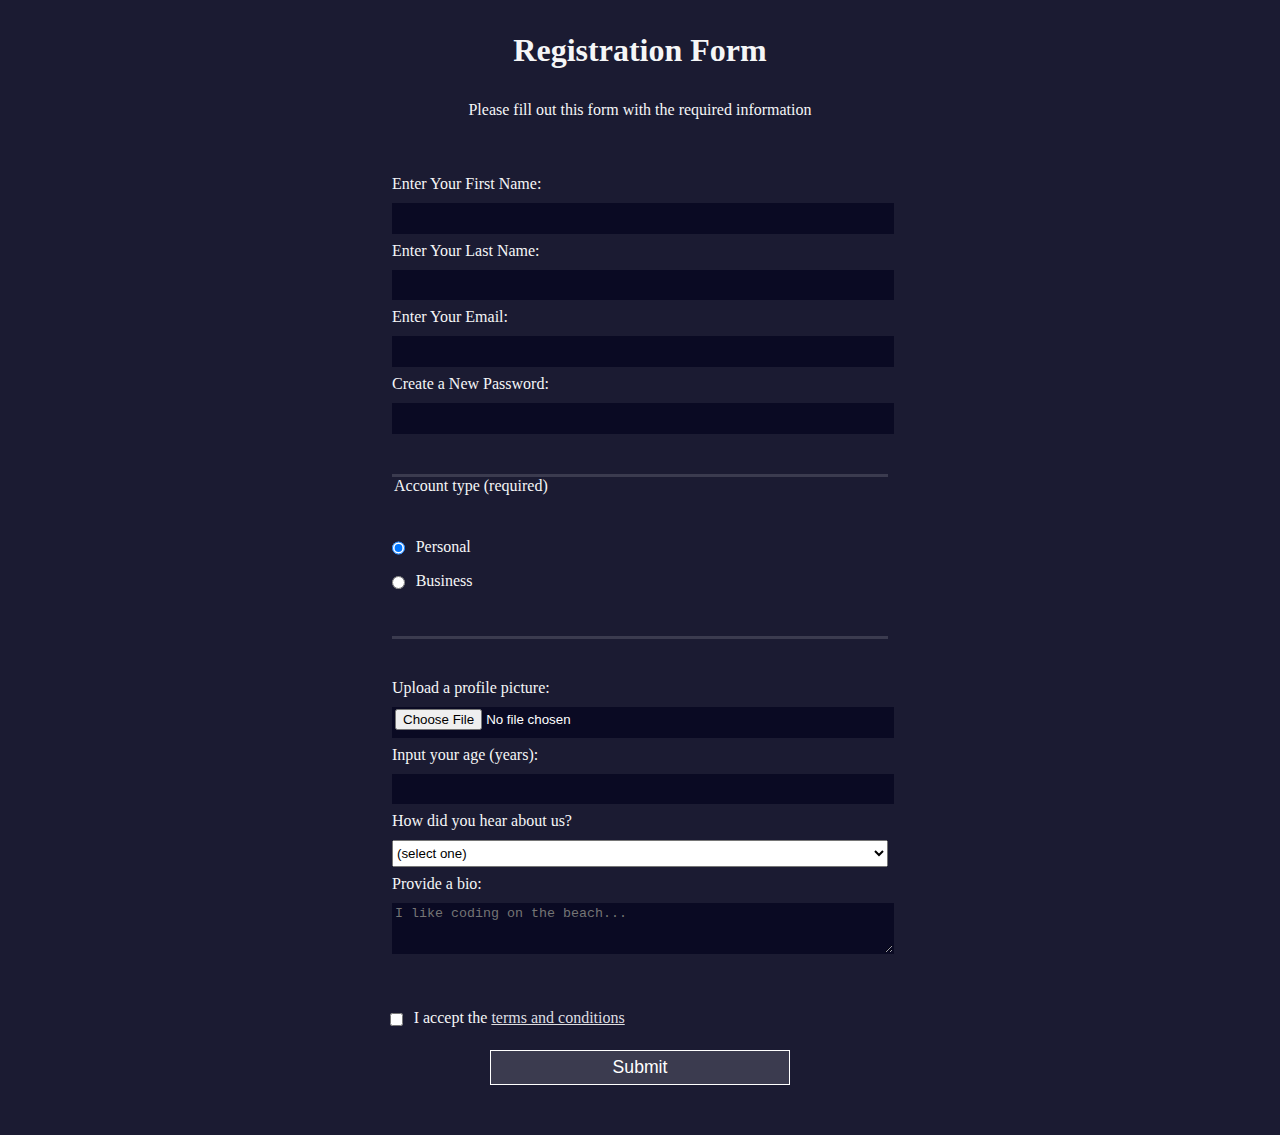
<file: Formulario_de_registro/index.html>
<!DOCTYPE html>
<html lang="en">
  <head>
    <meta charset="UTF-8">
    <title>Registration Form</title>
    <link rel="stylesheet" href="styles.css" />
  </head>
  <body>
    <h1>Registration Form</h1>
    <p>Please fill out this form with the required information</p>
    <form method="post" action='https://register-demo.freecodecamp.org'>
      <fieldset>
        <label for="first-name">Enter Your First Name: <input id="first-name" name="first-name" type="text" required /></label>
        <label for="last-name">Enter Your Last Name: <input id="last-name" name="last-name" type="text" required /></label>
        <label for="email">Enter Your Email: <input id="email" name="email" type="email" required /></label>
        <label for="new-password">Create a New Password: <input id="new-password" name="new-password" type="password" pattern="[a-z0-5]{8,}" required /></label>
      </fieldset>
      <fieldset>
        <legend>Account type (required)</legend>
        <label for="personal-account"><input id="personal-account" type="radio" name="account-type" class="inline" checked /> Personal</label>
        <label for="business-account"><input id="business-account" type="radio" name="account-type" class="inline" /> Business</label>
      </fieldset>
      <fieldset>
        <label for="profile-picture">Upload a profile picture: <input id="profile-picture" type="file" name="file" /></label>
        <label for="age">Input your age (years): <input id="age" type="number" name="age" min="13" max="120" /></label>
        <label for="referrer">How did you hear about us?
          <select id="referrer" name="referrer">
            <option value="">(select one)</option>
            <option value="1">freeCodeCamp News</option>
            <option value="2">freeCodeCamp YouTube Channel</option>
            <option value="3">freeCodeCamp Forum</option>
            <option value="4">Other</option>
          </select>
        </label>
        <label for="bio">Provide a bio:
          <textarea id="bio" name="bio" rows="3" cols="30" placeholder="I like coding on the beach..."></textarea>
        </label>
      </fieldset>
      <label for="terms-and-conditions">
        <input class="inline" id="terms-and-conditions" type="checkbox" required name="terms-and-conditions" /> I accept the <a href="https://www.freecodecamp.org/news/terms-of-service/">terms and conditions</a>
      </label>
      <input type="submit" value="Submit" />
    </form>
  </body>
</html>
</file>
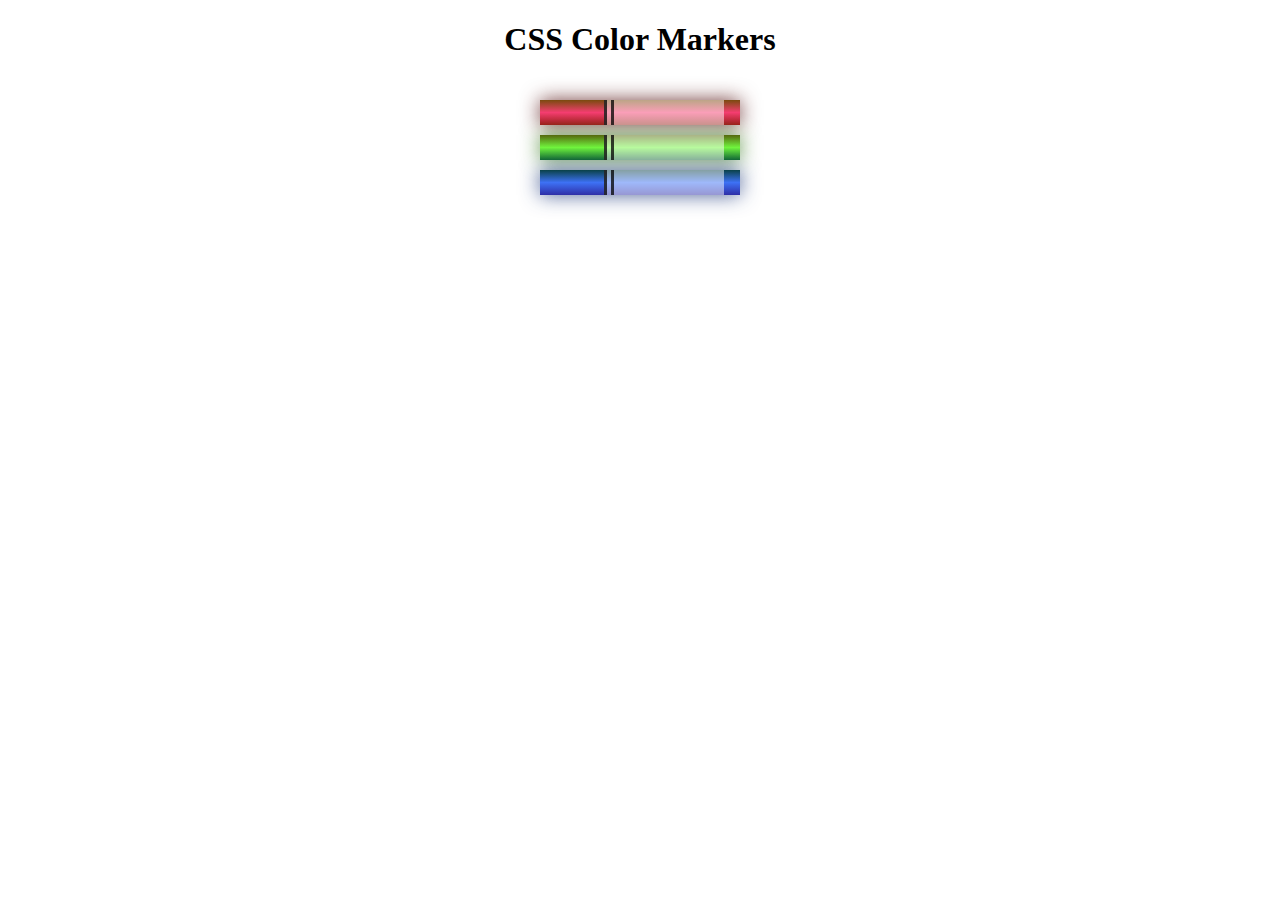
<file: Marca_textos_ Estudo_de_Cores/index.html>
<!DOCTYPE html>
<html lang="en">
  <head>
    <meta charset="utf-8">
    <meta name="viewport" content="width=device-width, initial-scale=1.0">
    <title>Colored Markers</title>
    <link rel="stylesheet" href="styles.css">
  </head>
  <body>
    <h1>CSS Color Markers</h1>
    <div class="container">
      <div class="marker red">
        <div class="cap"></div>
        <div class="sleeve"></div>
      </div>
      <div class="marker green">
        <div class="cap"></div>
        <div class="sleeve"></div>
      </div>
      <div class="marker blue">
        <div class="cap"></div>
        <div class="sleeve"></div>
      </div>
    </div>
  </body>
</html>
</file>
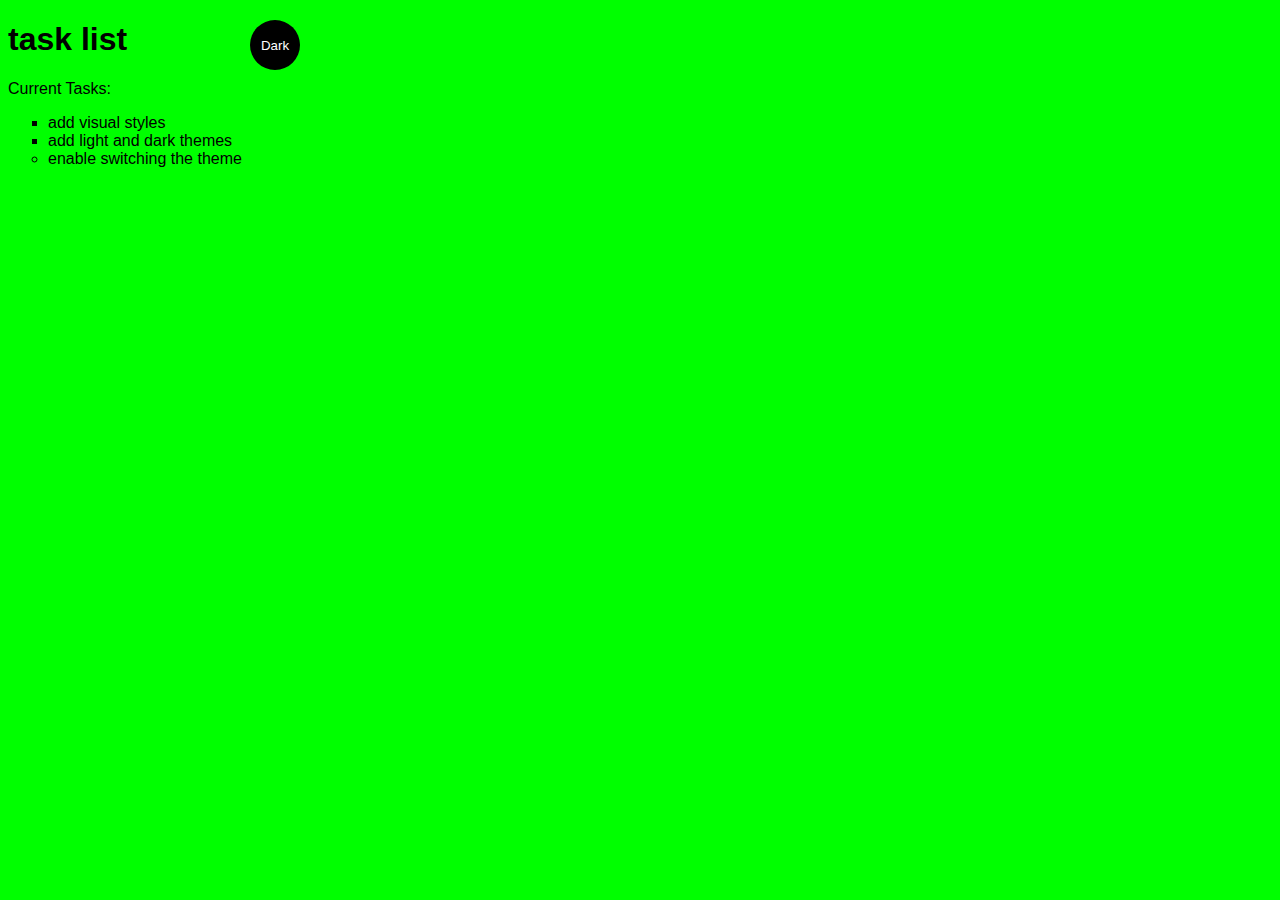
<file: Modo_claro_escuro/index.html>
<!DOCTYPE html>
<html lang="en">
<head>
    <meta charset="UTF-8">
    <meta name="viewport" content="width=device-width, initial-scale=1.0">
    <title>Simples website</title>
    <link rel="stylesheet" href="main.css">
</head>
<body class="light-theme">
    <h1>task list</h1>
    <p id="msg" >Current Tasks:</p>
    <ul>
        <li class="list">add visual styles</li>
        <li class="list">add light and dark themes</li>
        <li>enable switching the theme</li>
    </ul>
    <div>
        <button class="btn">Dark</button>    
    </div>
    <script src="app.js"></script>
    <noscript>You need to enable JavaScript to view the full site</noscript>
</body>
</html>
</file>
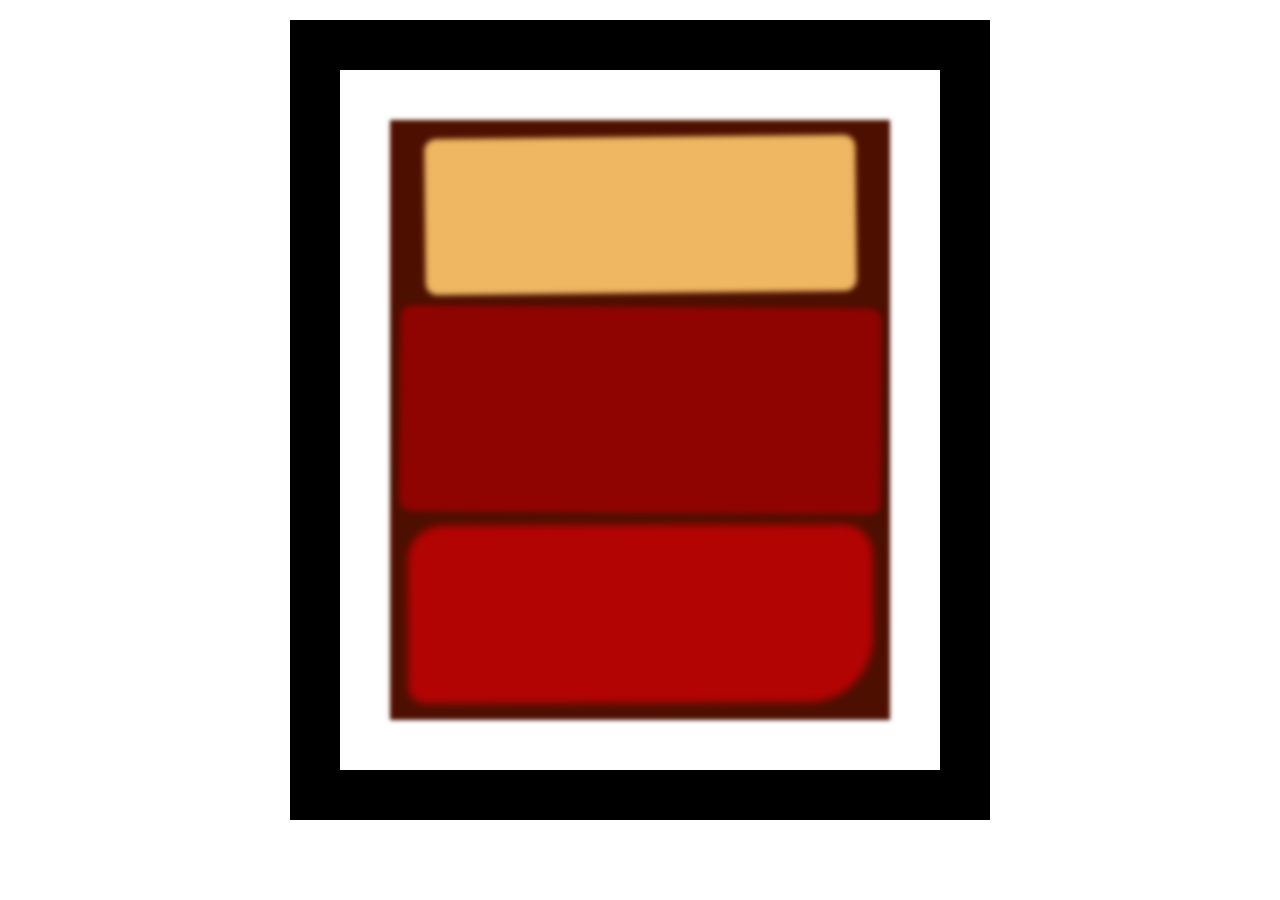
<file: Rothko_painting/index.html>
<!DOCTYPE html>
<html lang="en">
  <head>
    <meta charset="UTF-8">
    <title>Rothko Painting</title>
    <link href="./styles.css" rel="stylesheet">
  </head>
  <body>
    <div class="frame">
      <div class="canvas">
        <div class="one"></div>
        <div class="two"></div>
        <div class="three"></div>
      </div>
    </div>
  </body>
</html>
</file>
<file: Formulario_de_registro/styles.css>
body {
    width: 100%;
    height: 100vh;
    margin: 0;
    background-color: #1b1b32;
    color: #f5f6f7;
    font-family: Tahoma;
    font-size: 16px;
  }
  
  h1, p {
    margin: 1em auto;
    text-align: center;
  }
  
  form {
    width: 60vw;
    max-width: 500px;
    min-width: 300px;
    margin: 0 auto;
    padding-bottom: 2em;
  }
  
  fieldset {
    border: none;
    padding: 2rem 0;
    border-bottom: 3px solid #3b3b4f;
  }
  
  fieldset:last-of-type {
    border-bottom: none;
  }
  
  label {
    display: block;
    margin: 0.5rem 0;
  }
  
  input,
  textarea,
  select {
    margin: 10px 0 0 0;
    width: 100%;
    min-height: 2em;
  }
  
  input, textarea {
    background-color: #0a0a23;
    border: 1px solid #0a0a23;
    color: #ffffff;
  }
  
  .inline {
    width: unset;
    margin: 0 0.5em 0 0;
    vertical-align: middle;
  }
  
  input[type="submit"] {
    display: block;
    width: 60%;
    margin: 1em auto;
    height: 2em;
    font-size: 1.1rem;
    background-color: #3b3b4f;
    border-color: white;
    min-width: 300px;
  }
  
  input[type="file"] {
    padding: 1px 2px;
  }
  
  .inline{
    display: inline; 
  }
  a {
    color: #dfdfe2;
  }
</file>
<file: Marca_textos_ Estudo_de_Cores/styles.css>
h1 {
    text-align: center;
  }
  
  .container {
    background-color: rgb(255, 255, 255);
    padding: 10px 0;
  }
  
  .marker {
    width: 200px;
    height: 25px;
    margin: 10px auto;
  }
  
  .cap {
    width: 60px;
    height: 25px;
  }
  
  .sleeve {
    width: 110px;
    height: 25px;
    background-color: rgba(255, 255, 255, 0.5);
    border-left: 10px double rgba(0, 0, 0, 0.75);
  }
  
  .cap, .sleeve {
    display: inline-block;
  }
  
  .red {
    background: linear-gradient(rgb(122, 74, 14), rgb(245, 62, 113), rgb(162, 27, 27));
    box-shadow: 0 0 20px 0 rgba(83, 14, 14, 0.8);
  }
  
  .green {
    background: linear-gradient(#55680D, #71F53E, #116C31);
    box-shadow: 0 0 20px 0 #3B7E20CC;
  }
  .blue {
    background: linear-gradient(hsl(186, 76%, 16%), hsl(223, 90%, 60%), hsl(240, 56%, 42%));
    box-shadow: 0 0 20px 0 hsla(223, 59%, 31%, 0.8);
  }
</file>
<file: Modo_claro_escuro/main.css>
:root {
    --green: #00ff00;
    --white: #ffffff;
    --black: #000000;
}
* {
    color: var(--fontcolor);
    font-family: helvetica;

}
body {
   font-family: monospace;
   background: var(--bg);
}
ul {
    font-family: Helvetica;
}
li {
    list-style: circle;
}
.list {
    list-style: square;
}
.light-theme {
    --bg: var(--green);
    --fontcolor: var(--black);
    --btnBg: var(--black);
    --btnFontColor: var(--white);
}
.dark-theme {
    --bg:var(--black);
    --fontcolor:var(--green);
    --btnBg: var(--white);
    --btnFontColor: var(--black);
}
.btn {
    color: var(--btnFontColor);
    background-color: var(--btnBg);
}
.btn {
    position: absolute;
    top: 20px;
    left: 250px;
    height: 50px;
    width: 50px;
    border-radius: 50%;
    border: none;
    color: var(--btnFontColor);
    background-color: (--btnBg);
}
.btn:focus {outline-style: none;}
</file>
<file: Rothko_painting/styles.css>
.canvas {
    width: 500px;
    height: 600px;
    background-color: #4d0f00;
    overflow: hidden;
    filter: blur(2px);
  }
  
  .frame {
    border: 50px solid black;
    width: 500px;
    padding: 50px;
    margin: 20px auto;
  }
  
  .one {
    width: 425px;
    height: 150px;
    background-color: #efb762;
    margin: 20px auto;
    box-shadow: 0 0 3px 3px #efb762;
    border-radius: 9px;
    transform: rotate(-0.6deg);
  }
  
  .two {
    width: 475px;
    height: 200px;
    background-color: #8f0401;
    margin: 0 auto 20px;
    box-shadow: 0 0 3px 3px #8f0401;
    border-radius: 8px 10px;
    transform: rotate(0.4deg);
  }
  
  .one, .two {
    filter: blur(1px);
  }
  
  .three {
    width: 91%;
    height: 28%;
    background-color: #b20403;
    margin: auto;
    filter: blur(2px);
    box-shadow: 0 0 5px 5px #b20403;
    border-radius: 30px 25px 60px 12px;
    transform: rotate(-0.2deg);
  }
</file>
